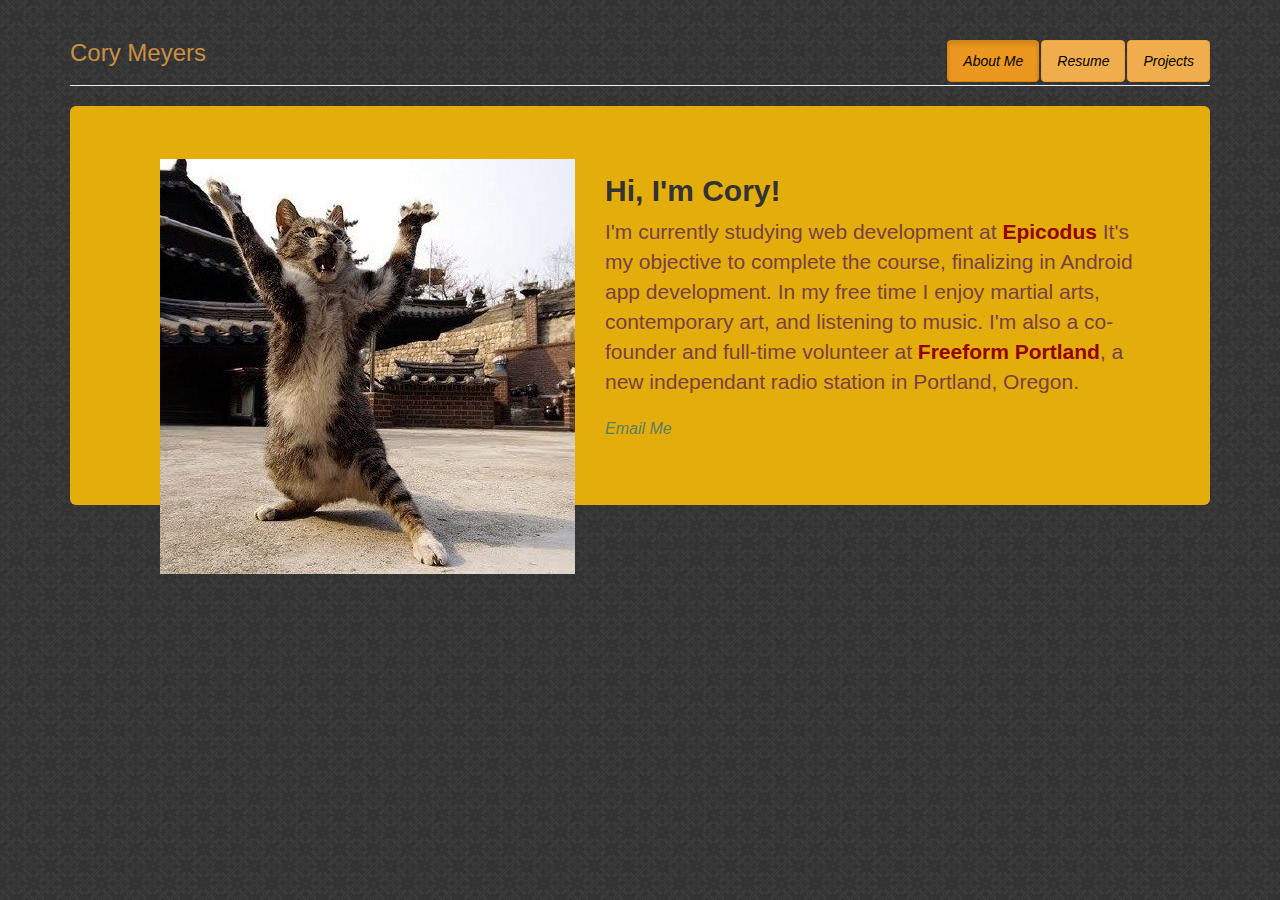
<file: index.html>
<!DOCTYPE html>
<html>
  <head>
    <title>Cory Meyers</title>
    <meta name="viewport" content="width=device-width, initial-scale=1.0">
    <link href="css/bootstrap.min.css" rel="stylesheet" media="screen">
    <link href="css/styles.css" rel="stylesheet" media="screen">
  </head>

  <body background="pattern.png">
    <div class="container">
      <header class="page-header">
        <ol class="nav nav-pills pull-right">
          <li><a class="btn btn-warning active" href="#"><span class="buttons">About Me</span></a></li>
          <li><a class="btn btn-warning" href="resume.html"><span class="buttons">Resume</span></a></li>
          <li><a class="btn btn-warning" href="projects.html"><span class="buttons">Projects</span></a></li>
        </ol>
        <h3 class="name">Cory Meyers</h3>
      </header>
      <div class="jumbotron jumbocolor">
        <img class="img-responsive" src="cat.jpg" alt="pic of kung fu cat">
        <h2><strong>Hi, I'm Cory!</strong></h2>
        <p class="verbage">I'm currently studying web development at <a class="introlinks" href="http://www.epicodus.com/" target="_blank"><strong>Epicodus</strong></a> It's my objective to complete the course, finalizing in Android app development. In my free time I enjoy martial arts, contemporary art, and listening to music. I'm also a co-founder and full-time volunteer at <a class="introlinks" href="http://www.freeformportland.org" target="_blank"><strong>Freeform Portland</strong></a>, a new independant radio station in Portland, Oregon.</p>
        <p>
          <a class="email" href="mailto:whippoorwill.in.flight@gmail.com"><em>Email Me</em></a>
        </p>
      </div>

      <div>
        <p>&copy; 2016 Cory Meyers, Inc.</p>
      </div>
    </div>
  </body>
</html>
</file>
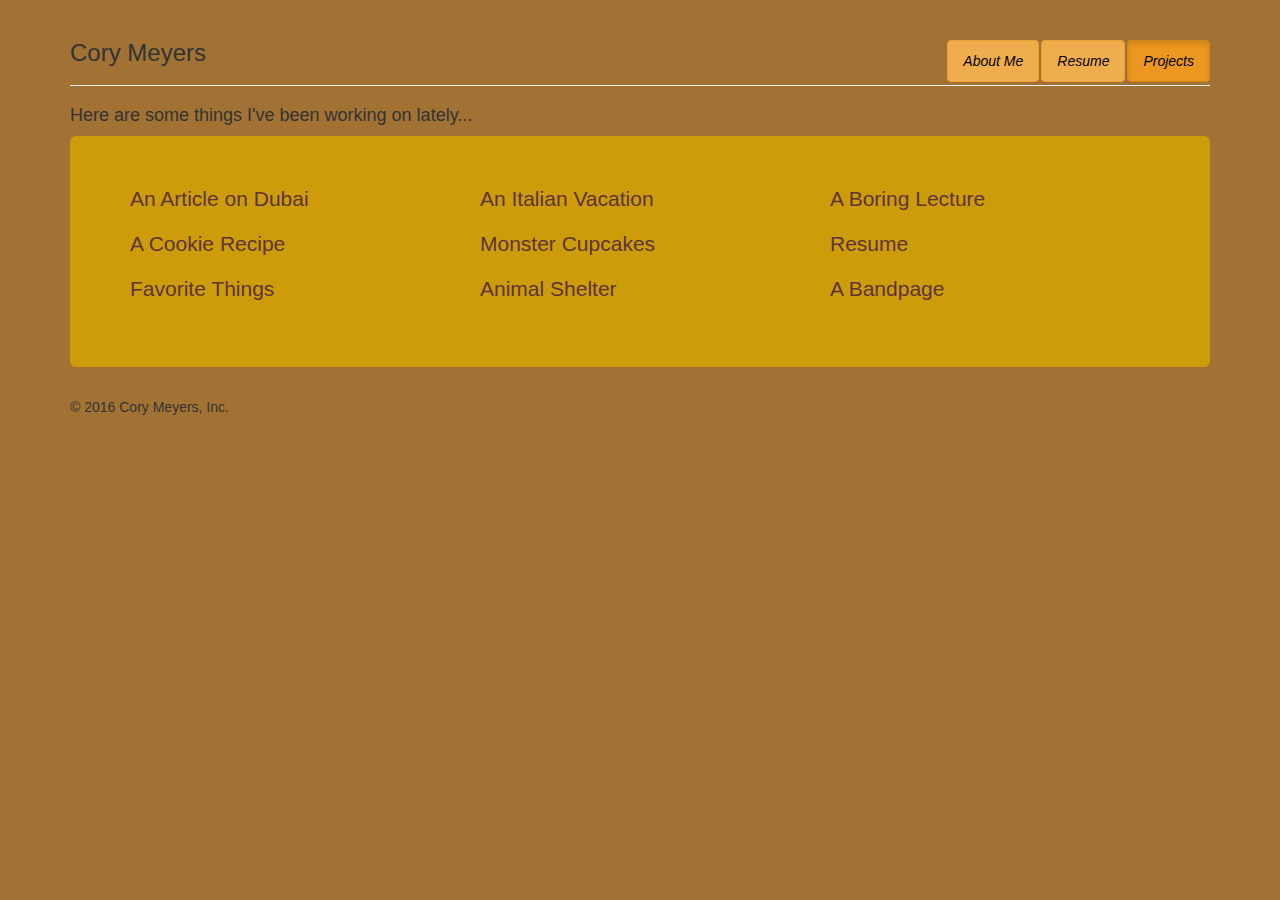
<file: projects.html>
<!DOCTYPE html>
<html>
  <head>
    <title>Cory Meyers</title>
    <meta name="viewport" content="width=device-width, initial-scale=1.0">
    <link href="css/bootstrap.min.css" rel="stylesheet" media="screen">
    <link href="css/styles.css" rel="stylesheet" media="screen">
  </head>

  <body>
    <div class="container">
      <header class="page-header">
        <ul class="nav nav-pills pull-right">
          <li><a class="btn btn-warning" href="index.html"><span class="buttons">About Me</span></a></li>
          <li><a class="btn btn-warning" href="resume.html"><span class="buttons">Resume</span></a></li>
          <li><a class="btn btn-warning active" href="projects.html"><span class="buttons">Projects</span></a></li>
        </ul>
        <h3>Cory Meyers</h3>
      </header>

      <h4>Here are some things I've been working on lately...</h4>
      <div class="jumbotron jumbocolor1">
        <div class="row">
          <div class="col-xs-4">
            <p><a class="worklink" href="https://github.com/saskapampy/dubai">An Article on Dubai</a></p>
            <p><a class="worklink" href="https://github.com/saskapampy/cookie-recipe">A Cookie Recipe</a></p>
            <p><a class="worklink" href="https://github.com/saskapampy/day2">Favorite Things</a></p>
          </div>
          <div class="col-xs-4">
            <p><a class="worklink" href="https://github.com/saskapampy/italianvacation/tree/master/bootstrap">An Italian Vacation</a></p>
            <p><a class="worklink" href="https://github.com/ZardozSpeaks/cupcakes">Monster Cupcakes</a></p>
            <p><a class="worklink" href="https://github.com/ZardozSpeaks/animalshelter">Animal Shelter</a></p>
          </div>
          <div class="col-xs-4">
            <p><a class="worklink" href="https://github.com/ZardozSpeaks/boring_lecture">A Boring Lecture</a></p>
            <p><a class="worklink" href="https://github.com/ZardozSpeaks/resume">Resume</a></p>
            <p><a class="worklink" href="https://github.com/ZardozSpeaks/bandpage">A Bandpage</a></p>
          </div>
        </div>
      </div>

      <div>
        <p>&copy; 2016 Cory Meyers, Inc.</p>
      </div>

    </div>
  </body>
  </html>
</file>
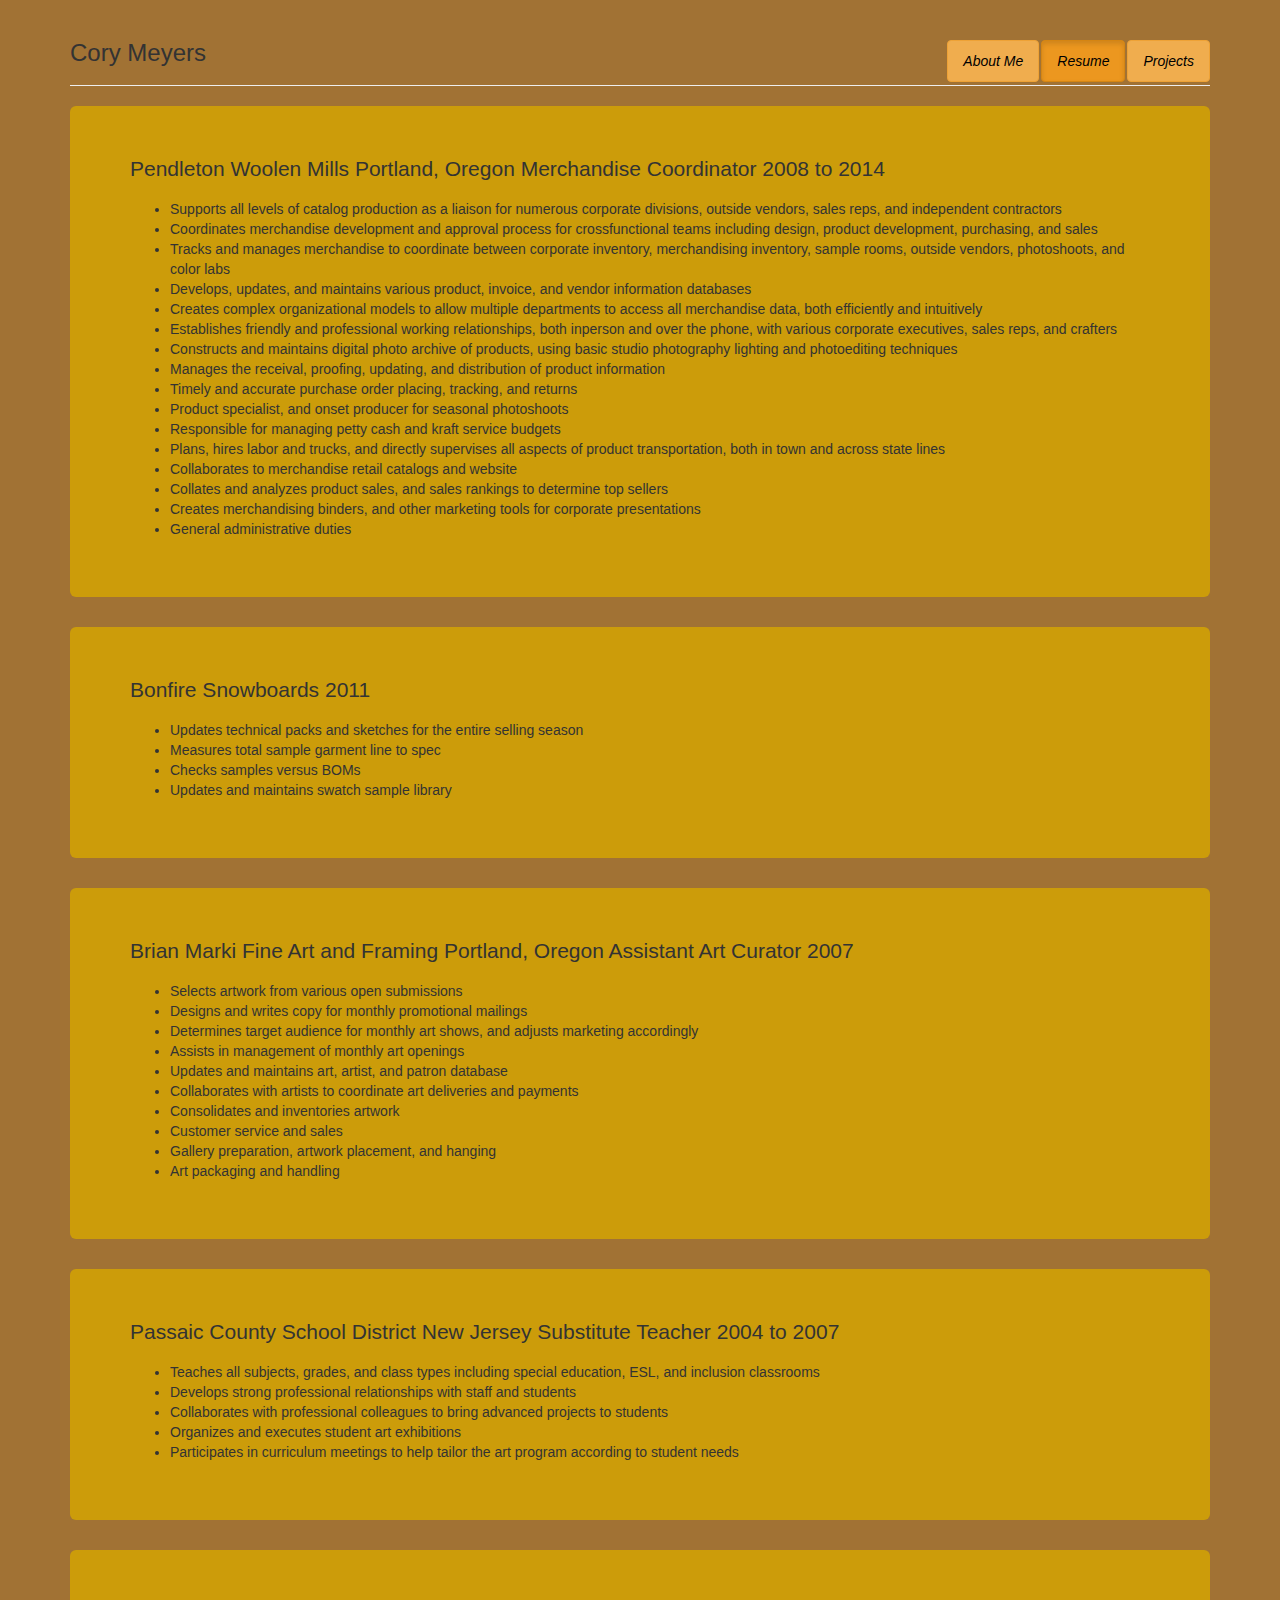
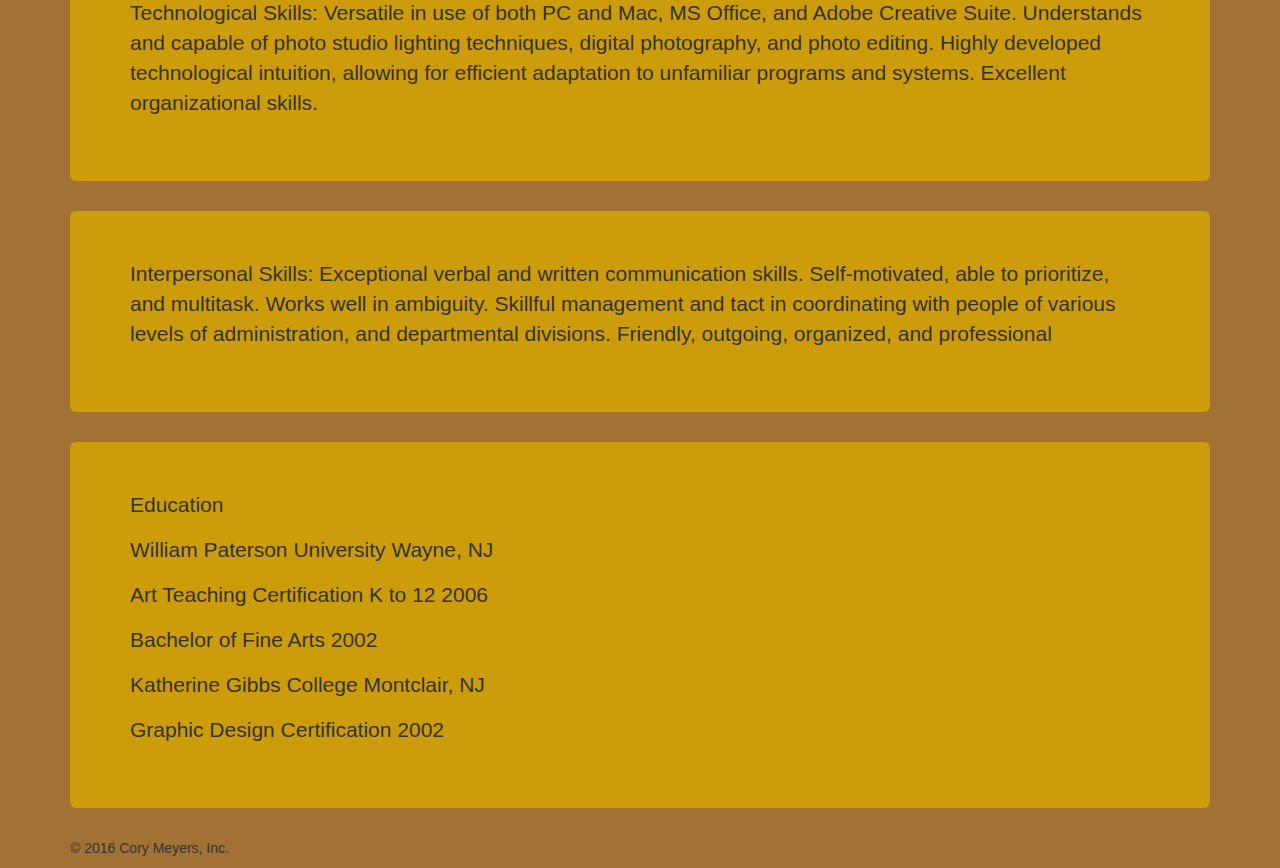
<file: resume.html>
<!DOCTYPE html>
<html>
  <head>
    <title>Cory Meyers</title>
    <meta name="viewport" content="width=device-width, initial-scale=1.0">
    <link href="css/bootstrap.min.css" rel="stylesheet" media="screen">
    <link href="css/styles.css" rel="stylesheet" media="screen">
  </head>

  <body>
    <div class="container">
      <header class="page-header">
        <ul class="nav nav-pills pull-right">
          <li><a class="btn btn-warning" href="index.html"><span class="buttons">About Me</span></a></li>
          <li><a class="btn btn-warning active" href="resume.html"><span class="buttons">Resume</span></a></li>
          <li><a class="btn btn-warning" href="projects.html"><span class="buttons">Projects</span></a></li>
        </ul>
        <h3>Cory Meyers</h3>
      </header>

     <div class="jumbotron jumbocolor1">
       <p>Pendleton Woolen Mills Portland, Oregon Merchandise Coordinator 2008 to 2014</p>
        <ul>
          <li>Supports all levels of catalog production as a liaison for numerous corporate divisions, outside vendors, sales reps, and independent contractors</li>
          <li>Coordinates merchandise development and approval process for cross­functional teams including design, product development, purchasing, and sales</li>
          <li>Tracks and manages merchandise to coordinate between corporate inventory, merchandising inventory, sample rooms, outside vendors, photoshoots, and color labs</li>
          <li>Develops, updates, and maintains various product, invoice, and vendor information databases</li>
          <li>Creates complex organizational models to allow multiple departments to access all merchandise data, both efficiently and intuitively</li>
          <li>Establishes friendly and professional working relationships, both in­person and over the phone, with various corporate executives, sales reps, and crafters</li>
          <li>Constructs and maintains digital photo archive of products, using basic studio photography lighting and photo­editing techniques</li>
          <li>Manages the receival, proofing, updating, and distribution of product information
          <li>Timely and accurate purchase order placing, tracking, and returns</li>
          <li>Product specialist, and on­set producer for seasonal photoshoots</li>
          <li>Responsible for managing petty cash and kraft service budgets</li>
          <li>Plans, hires labor and trucks, and directly supervises all aspects of product transportation, both in town and across state lines</li>
          <li>Collaborates to merchandise retail catalogs and website</li>
          <li>Collates and analyzes product sales, and sales rankings to determine top sellers</li>
          <li>Creates merchandising binders, and other marketing tools for corporate presentations</li>
          <li>General administrative duties</li>
        </ul>
      </div>
        <p></p>
     <div class="jumbotron jumbocolor1">
       <p>Bonfire Snowboards 2011<p>
        <ul>
          <li>Updates technical packs and sketches for the entire selling season</li>
          <li>Measures total sample garment line to spec</li>
          <li>Checks samples versus BOMs</li>
          <li>Updates and maintains swatch sample library</li>
        </ul>
      </div>
     <div class="jumbotron jumbocolor1">    
       <p>Brian Marki Fine Art and Framing Portland, Oregon Assistant Art Curator 2007</p>
        <ul>
          <li>Selects artwork from various open submissions</li>
          <li>Designs and writes copy for monthly promotional mailings</li>
          <li>Determines target audience for monthly art shows, and adjusts marketing accordingly</li>
          <li>Assists in management of monthly art openings</li>
          <li>Updates and maintains art, artist, and patron database</li>
          <li>Collaborates with artists to coordinate art deliveries and payments</li>
          <li>Consolidates and inventories artwork</li>
          <li>Customer service and sales</li>
          <li>Gallery preparation, artwork placement, and hanging</li>
          <li>Art packaging and handling</li>
        </ul>
     </div>
      <p></p>
     <div class="jumbotron jumbocolor1">
       <p>Passaic County School District New Jersey Substitute Teacher 2004 to 2007</p>
        <ul>
          <li>Teaches all subjects, grades, and class types including special education, ESL, and inclusion classrooms</li>
          <li>Develops strong professional relationships with staff and students</li>
          <li>Collaborates with professional colleagues to bring advanced projects to students</li>
          <li>Organizes and executes student art exhibitions</li>
          <li>Participates in curriculum meetings to help tailor the art program according to student needs</li>
        </ul>
     </div>   
      <p></p>
     <div class="jumbotron jumbocolor1">
       <p>Technological Skills: Versatile in use of both PC and Mac, MS Office, and Adobe Creative Suite. Understands and capable of photo studio lighting techniques, digital photography, and photo editing. Highly developed technological intuition, allowing for efficient adaptation to unfamiliar programs and systems. Excellent organizational skills.</p>
     </div>
      <p></p>
     <div class="jumbotron jumbocolor1">
       <p>Interpersonal Skills: Exceptional verbal and written communication skills. Self-motivated, able to prioritize, and multitask. Works well in ambiguity. Skillful management and tact in coordinating with people of various levels of administration, and departmental divisions. Friendly, outgoing, organized, and professional</p>
     </div>
      <p></p>
     <div class="jumbotron jumbocolor1">
       <p>Education<p/>
          <p>William Paterson University Wayne, NJ</p>
          <p>Art Teaching Certification K to 12 2006</p>
          <p>Bachelor of Fine Arts 2002</p>
          <p>Katherine Gibbs College Montclair, NJ</p>
          <p>Graphic Design Certification 2002</p>
     </div>
        <div>
          <p>&copy; 2016 Cory Meyers, Inc.</p>
        </div>
    </div>
  </body>
  </html>
</file>
<file: css/styles.css>
h5 {
  color: #30191b;
}

img {
  float: left;
  padding: 30px;
  padding-top: 5px;
  }

.verbage {
  color: #794044;
}

.buttons {
  font-style: italic;
  color: black;
}

.email {
  font-size: 16px;
  color: #5e7d61	;
}

body {
  background-color: #a17234
}

.name {
  color: #ca8f42;
}

.jumbocolor {
  background: #E3AE0C;
}

.jumbocolor1 {
  background: #CC9C0A;
}

.worklink {
  color: #603336;
}

.introlinks {
  color: #920000;
  }
</file>
